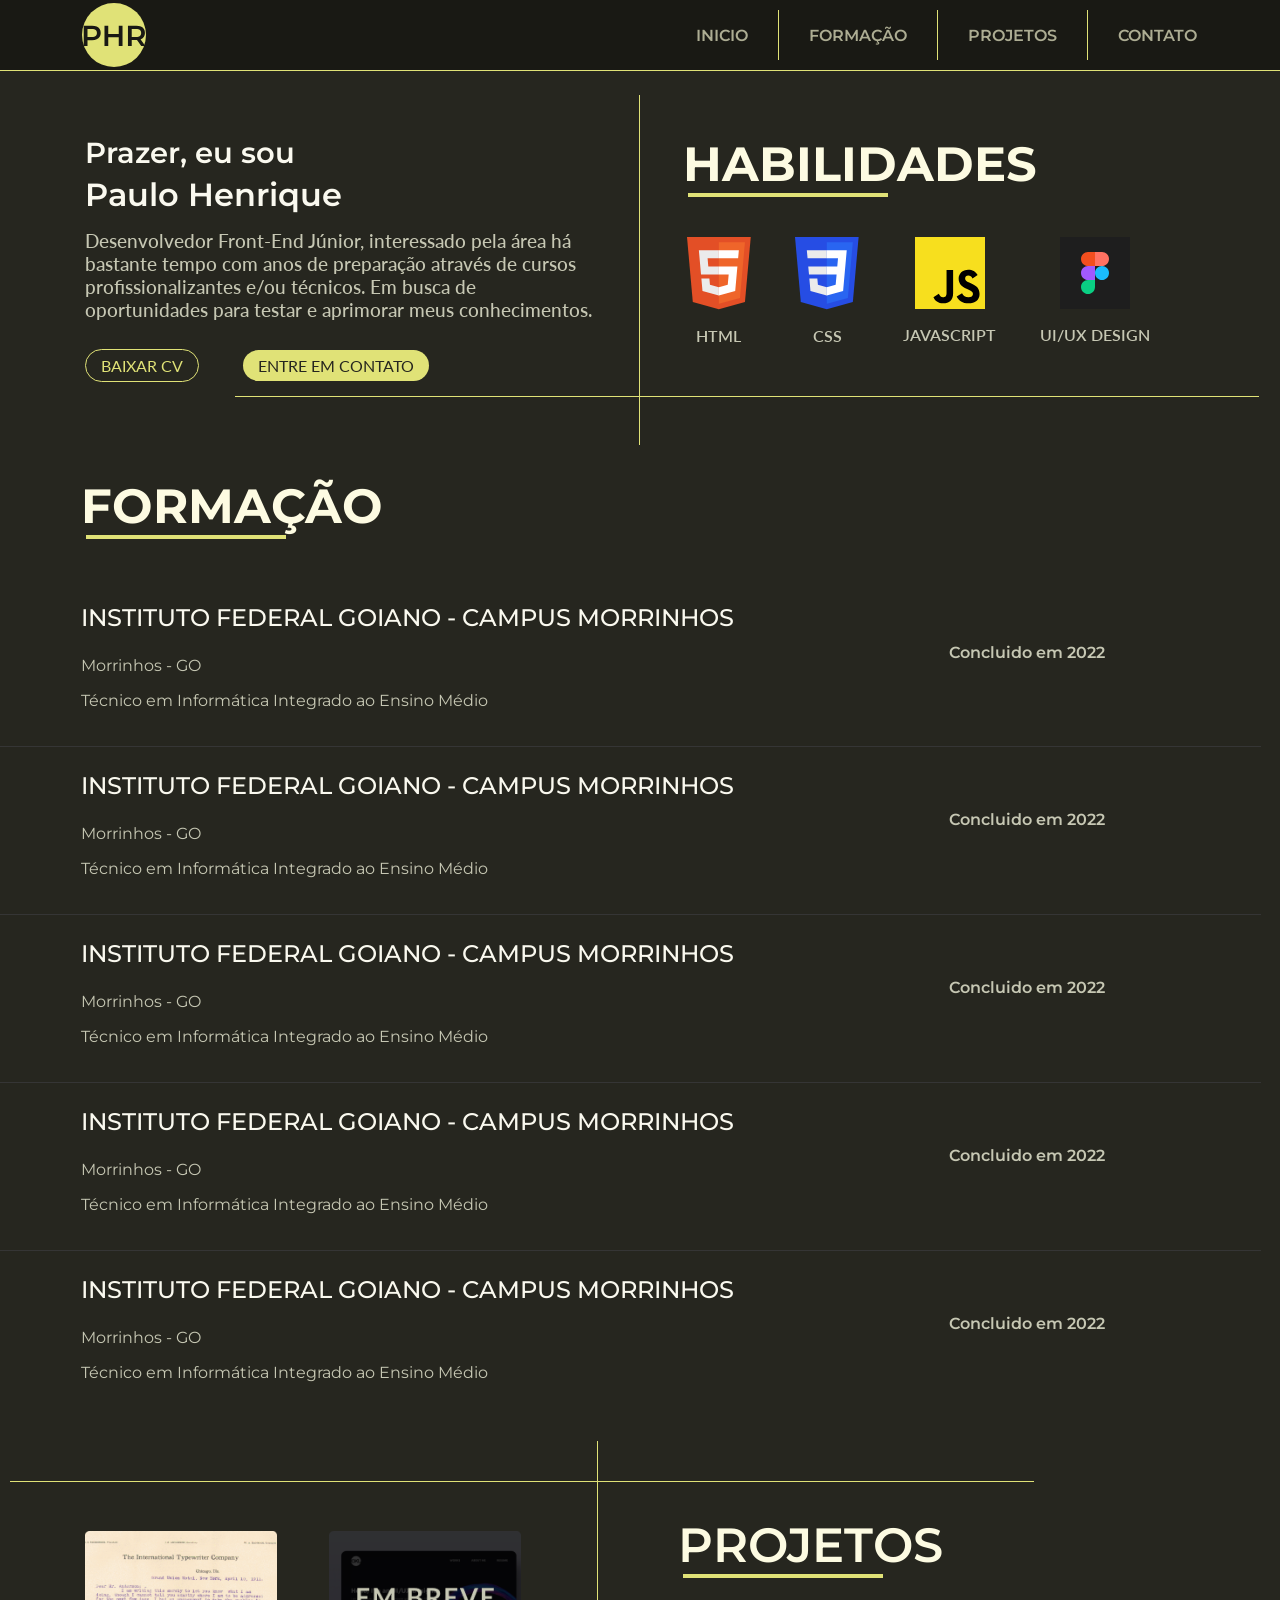
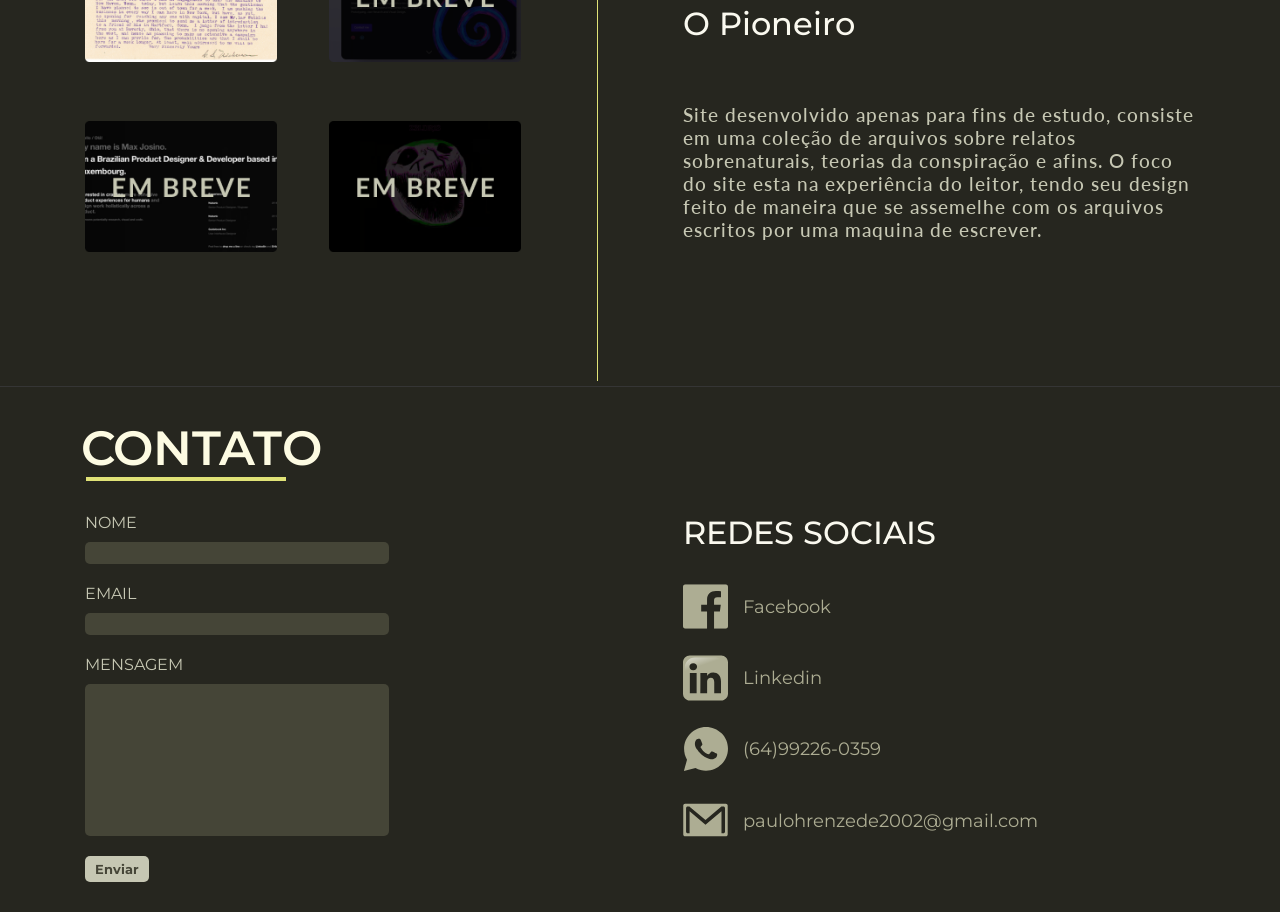
<file: index.html>
<!DOCTYPE html>
<html lang="en">



<head>
  <meta charset="UTF-8">
  <meta http-equiv="X-UA-Compatible" content="IE=edge">
  <meta name="viewport" content="width=device-width, initial-scale=1.0 minimum-scale=1">
  <link rel="stylesheet" href="/css/style.css">
  <title>Portfólio Tentativa 222 </title>
</head>

<body>
  <div class="maxw">
    <header>
      <img src="/img/icones/logo.svg" class="logo">
      <nav class="menu">
        <ul>
          <li class="menusep"><a href="#introducao">inicio</a></li>
          <li class="menusep"><a href="#formacao">formação</a></li>
          <li class="menusep"><a href="#projetos">projetos</a></li>
          <li><a href="#contato">contato</a></li>

        </ul>

      </nav>
    </header>
    <main>
      <section class="intro-hab" id="introducao">
        <div class="introducao">
          <div class="port-align">
            <p class="intro1">Prazer, eu sou</p>
            <p class="intro2">Paulo Henrique</p>
            <p class="intro3">Desenvolvedor Front-End Júnior, interessado
              pela área há bastante tempo com anos de preparação
              através de cursos profissionalizantes e/ou técnicos. Em busca
              de oportunidades para testar e aprimorar meus conhecimentos.</p>
          </div>
          <a href="#" class="intro-link">BAIXAR CV</a>
          <a href="#" class="intro-link2">ENTRE EM CONTATO</a>

        </div>

        <div id="habilidades">
          <h1>HABILIDADES</h1>
          <div class="hab-container">
            <div class="hab-itens">
              <img src="img/icones/html.svg" alt="">
              <p>HTML</p>
            </div>
            <div class="hab-itens">
              <img src="img/icones/css.svg" alt="">
              <p>CSS</p>
            </div>
            <div class="hab-itens">
              <img src="img/icones/java.svg" alt="">
              <p>JAVASCRIPT</p>
            </div>
            <div class="hab-itens">
              <img src="img/icones/figma.svg" alt="">
              <p id="formacao">UI/UX DESIGN</p>
            </div>

          </div>

        </div>
      </section>
      <section class="formacao">
        <h1>FORMAÇÃO</h1>
        <div class="forma-container">
          <div>
            <p class="forma-loc">INSTITUTO FEDERAL GOIANO - CAMPUS MORRINHOS</p>
            <p class="forma-desc">Morrinhos - GO</p>
            <p class="forma-desc">Técnico em Informática Integrado ao Ensino Médio</p>

          </div>
          <p class="forma-con">Concluido em 2022</p>
          <div class="form-sep">
            <p class="forma-loc">INSTITUTO FEDERAL GOIANO - CAMPUS MORRINHOS</p>
            <p class="forma-desc">Morrinhos - GO</p>
            <p class="forma-desc">Técnico em Informática Integrado ao Ensino Médio</p>

          </div>
          <p class="forma-con">Concluido em 2022</p>

          <div class="form-sep">
            <p class="forma-loc">INSTITUTO FEDERAL GOIANO - CAMPUS MORRINHOS</p>
            <p class="forma-desc">Morrinhos - GO</p>
            <p class="forma-desc">Técnico em Informática Integrado ao Ensino Médio</p>
          </div>

          <p class="forma-con">Concluido em 2022</p>
          <div class="form-sep">
            <p class="forma-loc">INSTITUTO FEDERAL GOIANO - CAMPUS MORRINHOS</p>
            <p class="forma-desc"> Morrinhos - GO</p>
            <p class="forma-desc">Técnico em Informática Integrado ao Ensino Médio</p>

          </div>
          <p class="forma-con">Concluido em 2022</p>
          <div class="form-sep">
            <p class="forma-loc">INSTITUTO FEDERAL GOIANO - CAMPUS MORRINHOS</p>
            <p class="forma-desc">Morrinhos - GO</p>
            <p class="forma-desc">Técnico em Informática Integrado ao Ensino Médio</p>

          </div>
          <p class="forma-con">Concluido em 2022</p>

        </div>
      </section>
      <section class="projetos" id="projetos">
        <div class="proj-grid">
          <div class="proj-img">
            <img src="img/pioneiro.png" alt="">
            <img src="img/SOON.png" alt="">
            <img src="img/SOON1.png" alt="">
            <img src="img/SOON2.png" alt="">

          </div>
          <div>
            <h1>PROJETOS</h1>
            <h2>O Pioneiro</h2>
            <p>Site desenvolvido apenas para fins de estudo, consiste em uma coleção
              de arquivos sobre relatos sobrenaturais, teorias da conspiração e afins.
              O foco do site esta na experiência do leitor, tendo seu design feito de
              maneira que se assemelhe com os arquivos escritos por uma maquina de
              escrever. </p>

          </div>
        </div>
      </section>
      <footer class="roda" id="contato">
        <h1>CONTATO</h1>
        <div class="roda-grid">
          <div class="roda-form">
            <form action="">
              <label for="nome">NOME</label><br>
              <input type="text" class="text"><br>
              <label for="email">EMAIL</label><br>
              <input type="email" class="text"><br>
              <label for="mensagem">Mensagem</label><br>
              <input type="text" class="textarea">
              <br>
              <input type="submit" value="Enviar" class="sub">

            </form>
          </div>
          <div class="align-form">
            <h2>REDES SOCIAIS</h2>
            <div class="roda-redes">
              <img src="img/icones/facebook.svg" alt="">
              <p>Facebook</p>
            </div>
            <div class="roda-redes">
              <img src="img/icones/linkedin.svg" alt="">
              <p>Linkedin</p>
            </div>
            <div class="roda-redes">
              <img src="img/icones/zipzop.svg" alt="">
              <p>(64)99226-0359</p>
            </div>
            <div class="roda-redes">
              <img src="img/icones/email.svg" alt="">
              <p>paulohrenzede2002@gmail.com</p>
            </div>

          </div>



        </div>



      </footer>
    </main>
  </div>
</body>

</html>
</file>
<file: css/style.css>
@import url("https://fonts.googleapis.com/css2?family=Lato:wght@400;700&display=swap");
@import url("https://fonts.googleapis.com/css2?family=Lato:wght@400;700&family=Montserrat:wght@400;500;600;700&display=swap");

body {
  margin: 0px;
  padding: 0px;
  background-color: #26261f;
}
main {
  overflow-x: hidden;
}
a {
  text-decoration: none;
}
h1 {
  font-size: 3rem;
}
header {
  height: 70px;
}

img {
  max-width: 100%;
}

.intro-hab {
  margin-top: 50px;
  display: grid;
  grid-template-columns: 40vw 40vw;

  justify-content: space-evenly;
}
/* header */
header {
  background-color: #191914;

  display: flex;
  justify-content: space-between;
  position: fixed;
  align-items: center;
  width: 100vw;
  border-bottom: 1px solid #e0e277;
  z-index: 1000;
}
ul {
  margin-right: 6.5vw;
}

.logo {
  margin-top: 0px;
  margin-left: 6.3vw;
}

.menu ul,
li {
  display: flex;
  gap: 30px;
  list-style: none;
  text-decoration: none;
  align-items: center;
}
.menu a {
  font-family: Montserrat;
  text-transform: uppercase;
  font-weight: 600;
  color: #adad93;
}
.menusep::after {
  content: "";
  width: 1px;
  height: 50px;
  background-color: #e0e277;
  display: inline-block;
}
@media (max-width: 800px) {
  .logo {
    display: none;
  }
  header {
    display: flex;
    justify-content: center;
    flex-wrap: wrap;
  }
}
@media (max-width: 600px) {
  header {
    height: auto;
  }
  .menu ul,
  li {
    flex-direction: column;
  }
  .menusep::after {
    display: none;
  }
}
/* introducao */
.introducao {
  margin-top: 80px;
}
@media (max-width: 600px) {
  .introducao {
    margin-top: 200px;
  }
}
.introducao p {
  margin: 5px 0px;
}
.intro1 {
  font-family: Montserrat;
  font-weight: 600;
  color: #faf9ef;
  font-size: 1.8rem;
}
.intro2 {
  font-family: Montserrat;
  font-weight: 600;
  color: #faf9ef;
  font-size: 2rem;
  padding-bottom: 10px;
}
.intro3 {
  font-family: lato;
  font-size: 1.2rem;
  font-weight: 500;
  max-width: 550px;
  color: #c6c7b3;
  padding-bottom: 30px;
}
.intro-link {
  font-family: lato;
  color: #e0e277;
  padding: 6px 15px;
  border: 1px solid #e0e277;
  border-radius: 20px;
  margin-right: 40px;
}

.intro-link2 {
  font-family: lato;
  color: #26261f;
  padding: 6px 15px;
  background-color: #e0e277;
  border-radius: 20px;
  margin-right: 50px;
}
.introducao::after {
  content: "";
  width: 1px;
  height: 350px;
  display: inline-block;
  position: absolute;
  top: 95px;
  right: 50vw;
  background-color: #e0e277;
}
/* habilidades */
#habilidades {
  margin-top: 45px;
}
#habilidades h1 {
  font-family: Montserrat;
  margin-top: 40px;
  color: #fdfbe2;
}
#habilidades h1::after {
  content: "";
  width: 200px;
  height: 4px;
  display: block;
  background-color: #e0e277;
  margin-left: 5px;
}
.hab-container {
  display: flex;
  flex: 1;
  justify-content: space-evenly;
  align-items: center;
  margin-left: -40px;
}
.intro-hab::after {
  content: "";
  width: 80vw;
  height: 1px;
  position: relative;
  display: inline-block;
  top: 20px;
  left: 150px;
  background-color: #e0e277;
  max-width: 1400px;
}
.hab-itens img {
  max-width: 70px;
}
.hab-itens {
  display: flex;
  flex-direction: column;
  justify-content: center;
  align-items: center;
}
.hab-itens p {
  font-family: lato;
  font-size: 1rem;
  font-weight: 600;
  color: #c6c7b3;
}
/* formacao */
.formacao {
  margin-top: 100px;
  margin-left: 6.3vw;
}
.formacao h1 {
  /* font-size: 4rem; */
  font-family: Montserrat;
  margin-top: 40px;
  color: #fdfbe2;
}
.formacao h1::after {
  content: "";
  width: 200px;
  height: 4px;
  display: block;
  background-color: #e0e277;
  margin-left: 5px;
}
.forma-container {
  display: grid;
  grid-template-columns: 60vw 20vw;
  row-gap: 20px;
}

.forma-loc {
  font-family: montserrat;
  font-size: 1.5rem;
  font-weight: 500;
  color: #faf9ef;
}
.forma-desc {
  font-family: montserrat;
  font-size: 1rem;
  font-weight: 400;
  color: #c6c7b3;
}
.forma-con {
  font-family: montserrat;
  font-size: 1rem;
  font-weight: 600;
  justify-self: end;
  align-self: center;
  color: #c6c7b3;
}

.form-sep::before {
  content: "";
  width: 100vw;
  height: 1px;
  display: block;
  position: relative;
  left: -100px;
  background-color: #353535;
  max-width: 1400px;
}
/* projetos */
.proj-grid {
  display: grid;
  grid-template-columns: 40vw 40vw;
  justify-content: space-evenly;
  margin-top: 50px;
}
.proj-grid h1 {
  /* font-size: 4rem; */
  font-family: Montserrat;
  color: #fdfbe2;
  margin-top: 0px;
  margin-bottom: 0px;
  margin-left: -5px;
  font-weight: 600;
}
.proj-grid h1::after {
  content: "";
  width: 200px;
  height: 4px;
  display: block;
  background-color: #e0e277;
  margin-left: 5px;
}
.proj-grid h2 {
  font-family: Montserrat;
  font-size: 2rem;
  font-weight: 500;
  color: #faf9ef;
}
.proj-grid p {
  margin-top: 60px;
  font-family: lato;
  font-size: 1.2rem;
  font-weight: 500;
  color: #c6c7b3;
  letter-spacing: 1px;
}
.proj-img {
  display: grid;
  grid-template-columns: 15vw 15vw;
  gap: 4vw;
  margin-top: 15px;
  position: relative;
}
.proj-img::after {
  content: "";
  width: 1px;
  height: 540px;
  display: inline-block;
  position: absolute;
  top: -90px;
  left: 40vw;
  background-color: #e0e277;
}
.projetos {
  margin-top: 50px;
  margin-bottom: 125px;
}
.projetos::before {
  content: "";
  width: 80vw;
  height: 1px;
  position: relative;
  display: inline-block;
  top: 20px;
  left: 10px;
  background-color: #e0e277;
  max-width: 1400px;
}
/* footer */
footer {
  border-top: 1px solid #353535;
}
footer h1 {
  /* font-size: 4rem; */
  font-family: Montserrat;
  color: #fdfbe2;

  margin-left: 6.3vw;
  font-weight: 600;
}
footer h2 {
  font-family: Montserrat;
  font-size: 2rem;
  font-weight: 500;
  color: #faf9ef;
  margin-top: 0px;
  margin-left: 0px;
}
footer h1::after {
  content: "";
  width: 200px;
  height: 4px;
  display: block;
  background-color: #e0e277;
  margin-left: 5px;
}
.roda-grid {
  display: grid;
  grid-template-columns: 40vw 40vw;
  justify-content: space-evenly;
}
.roda-form {
  font-family: montserrat;
  text-transform: uppercase;
  color: #c6c7b3;
}
.roda-form label {
  display: inline-block;
  margin-bottom: 10px;
}
.text {
  display: inline-block;
  margin-bottom: 20px;
  background-color: #454537;
  border-style: none;
  border-radius: 5px;
  width: 300px;
  height: 20px;
}
.textarea {
  display: inline-block;
  margin-bottom: 20px;
  background-color: #454537;
  border-style: none;
  border-radius: 5px;
  width: 300px;
  height: 150px;
}
.sub {
  font-family: Montserrat;
  font-weight: 700;
  border: none;
  background-color: #c6c7b3;
  border-radius: 5px;
  padding: 5px 10px;
  color: #454537;
  margin-bottom: 30px;
}
.roda-redes {
  display: flex;
  gap: 15px;
  margin-bottom: 15px;
  font-family: Montserrat;
  font-size: 1.1rem;
  color: #adad93;
}

/* acima de 1400px */
@media (min-width: 1400px) {
  .maxw {
    max-width: 1400px;
    margin: 0 auto;
    overflow: auto;
  }
  .intro-hab {
    margin: 0 auto;
    grid-template-columns: minmax(0, 1fr) 700px;
    margin-top: 70px;
    margin-left: 80px;
  }
  header {
    position: fixed;
    left: 0px;
    top: 0px;
  }
  .forma-container {
    display: grid;
    grid-template-columns: minmax(0, 1fr) 800px;
    gap: auto;
    row-gap: 20px;
    margin-right: 80px;
  }
  #habilidades {
    margin-left: 15px;
  }
  #habilidades h1 {
    margin-left: 30px;
  }
  .proj-grid {
    display: grid;
    grid-template-columns: minmax(0, 1fr) 800px;
    margin-top: 50px;
  }
  .proj-img {
    grid-template-columns: minmax(0, 1fr) 300px;
    gap: 15px;
  }
  .roda-grid {
    display: grid;
    grid-template-columns: minmax(0, 1fr) 800px;
    justify-content: space-evenly;
  }
  .proj-img::after {
    height: 520px;
    left: 95%;
  }

  footer h1 {
    margin-left: 0px;
  }
}
/* abaixo de 1025px acima de 768px */
@media (max-width: 1024px) {
  .intro-hab {
    grid-template-columns: 1fr;
    justify-content: center;
    align-items: center;
  }
  .introducao {
    height: auto;
    text-align: center;
  }
  .port-align {
    height: 50%;
    display: grid;
    place-content: center;
  }
  .port-align a {
    display: inline;
  }
  .intro3 {
    max-width: max-content;
  }
  .intro-link2 {
    margin-right: 0px;
  }
  .introducao::after {
    content: none;
  }
  .intro-hab::after {
    content: none;
  }
  #habilidades {
    text-align: center;
    margin-top: 80px;
  }

  #habilidades h1::after {
    margin: 0 auto;
  }
  .hab-itens {
    margin-top: 50px;
  }
  .formacao h1 {
    text-align: center;
  }
  .formacao h1:after {
    margin: 0 auto;
  }
  .forma-container {
    justify-content: space-evenly;
  }
  .form-sep::before {
    width: 110vw;
  }
}
/* abaixo de 768px acima de 481 */
@media (max-width: 768px) {
  .hab-container {
    margin: 0 auto;
  }
  h1 {
    font-size: 2rem;
  }
  .intro1 {
    font-size: 1.5rem;
  }
  .intro2 {
    font-size: 1.7rem;
  }
  .intro3 {
    font-size: 1rem;
  }
  .hab-itens p {
    font-weight: 500;
  }
  .forma-loc {
    font-size: 1rem;
  }
  .forma-con {
    font-size: 0.8rem;
    text-align: center;
  }
  .proj-grid h1::after {
    margin-left: 0px;
  }
  .proj-grid h2 {
    font-size: 1.7rem;
  }
  .proj-grid p {
    font-size: 1rem;
  }
  .proj-img {
    grid-template-columns: 1fr;
    gap: 10px;
  }

  .proj-img::after {
    margin-left: 15px;
    height: 550px;
  }
  .roda h1 {
    text-align: center;
    margin-left: 0px;
  }
  .roda h1::after {
    margin: 0 auto;
  }
  .roda-grid {
    grid-template-columns: 1fr;
    margin: 0 auto;
    text-align: center;
  }
  .roda-form label {
    margin: 0 auto;
  }

  .align-form {
    display: flex;
    flex-direction: column;
    justify-content: center;
    margin: 0 auto;
    padding-left: 40px;
  }
}
/* abaixo de 481 */
@media (max-width: 481px) {
  .hab-container {
    display: grid;
    grid-template-columns: 1fr 1fr;
  }
  .intro-link {
    margin-right: 10px;
  }
  .form-sep::before {
    width: 140vw;
  }
  .proj-img::after {
    height: 600px;
    margin-top: 30px;
  }
  h1 {
    font-size: 1.5rem;
  }
  h2 {
    font-size: 1.2rem;
  }
  .roda-redes {
    margin-top: 10px;
  }
  .roda-redes img {
    width: 2rem;
  }
  .roda-redes p {
    font-size: 0.8rem;
  }
  .align-form h2 {
    margin: 0 auto;
    padding-left: 0px;
  }
  .proj-grid h1::after {
    width: 135px;
  }
  .formacao {
    margin-left: 0px;
  }
  .forma-container {
    gap: 30px;
  }
}
</file>
